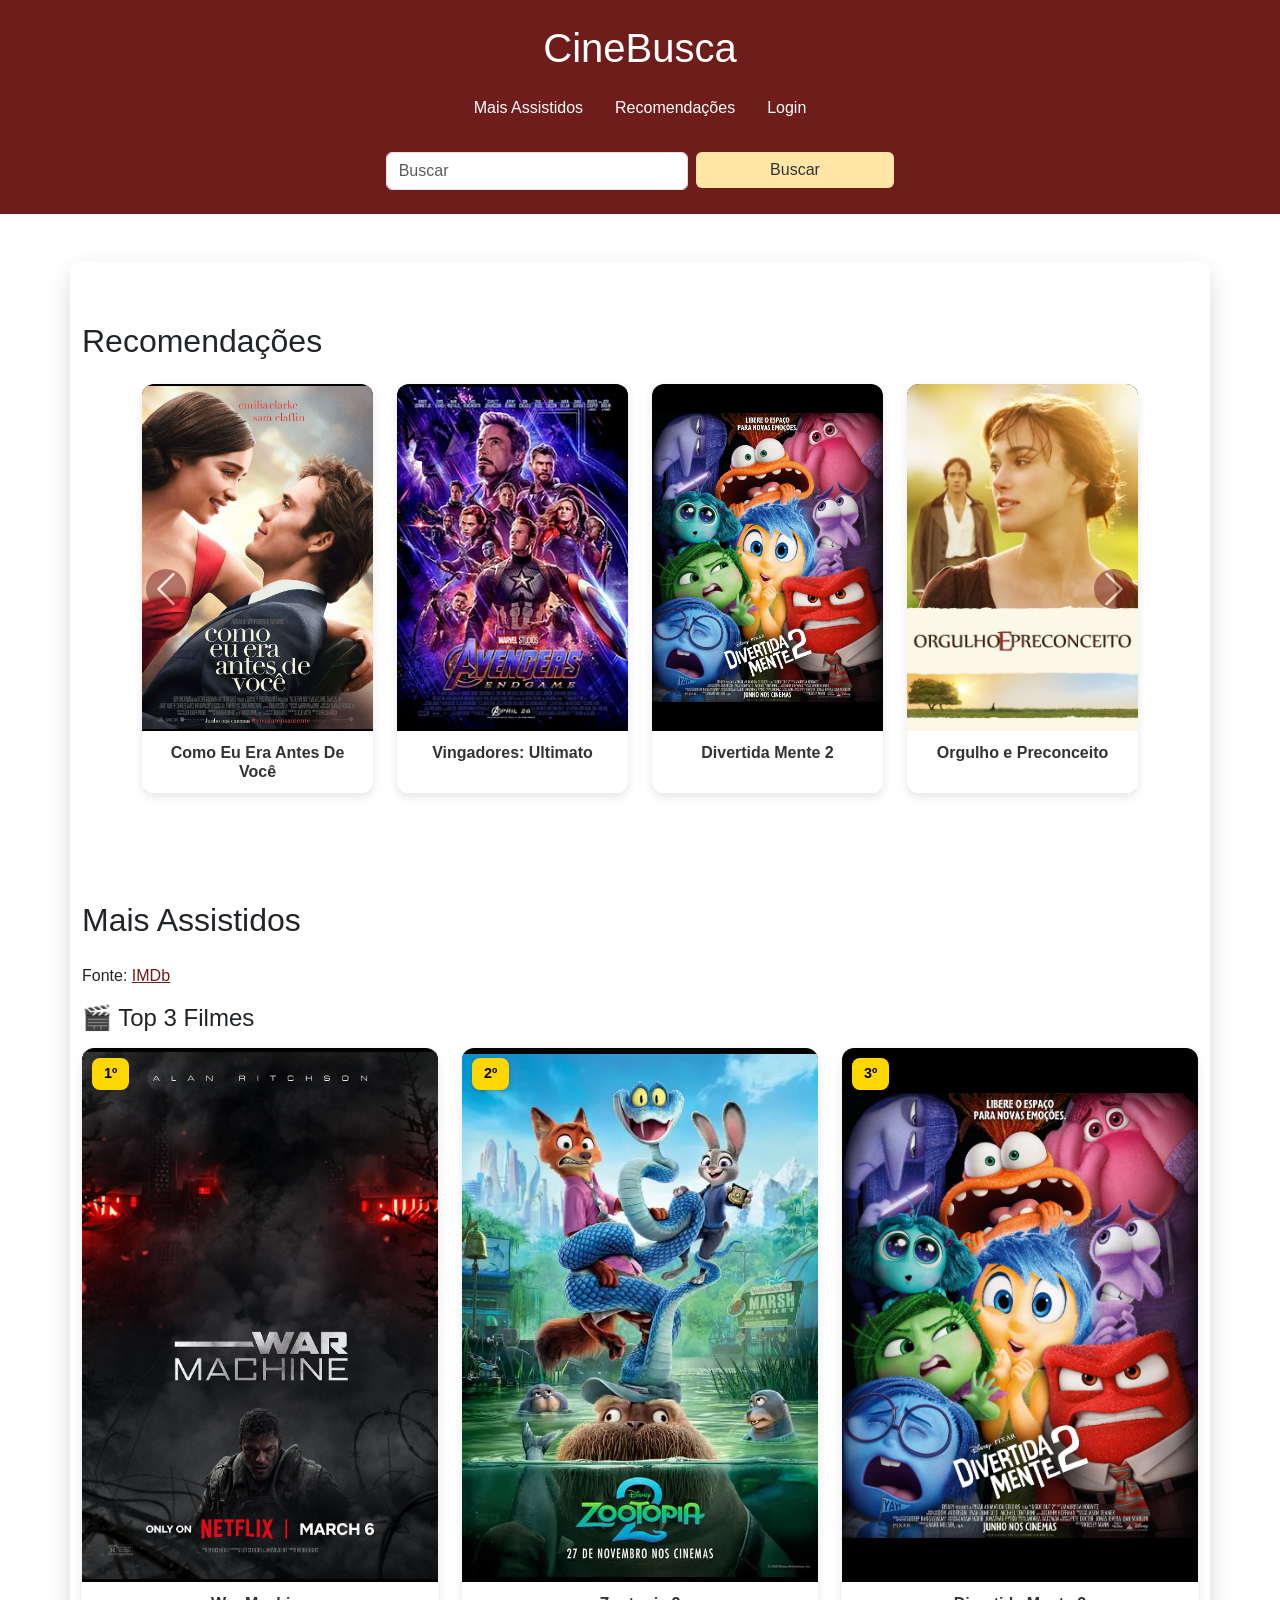
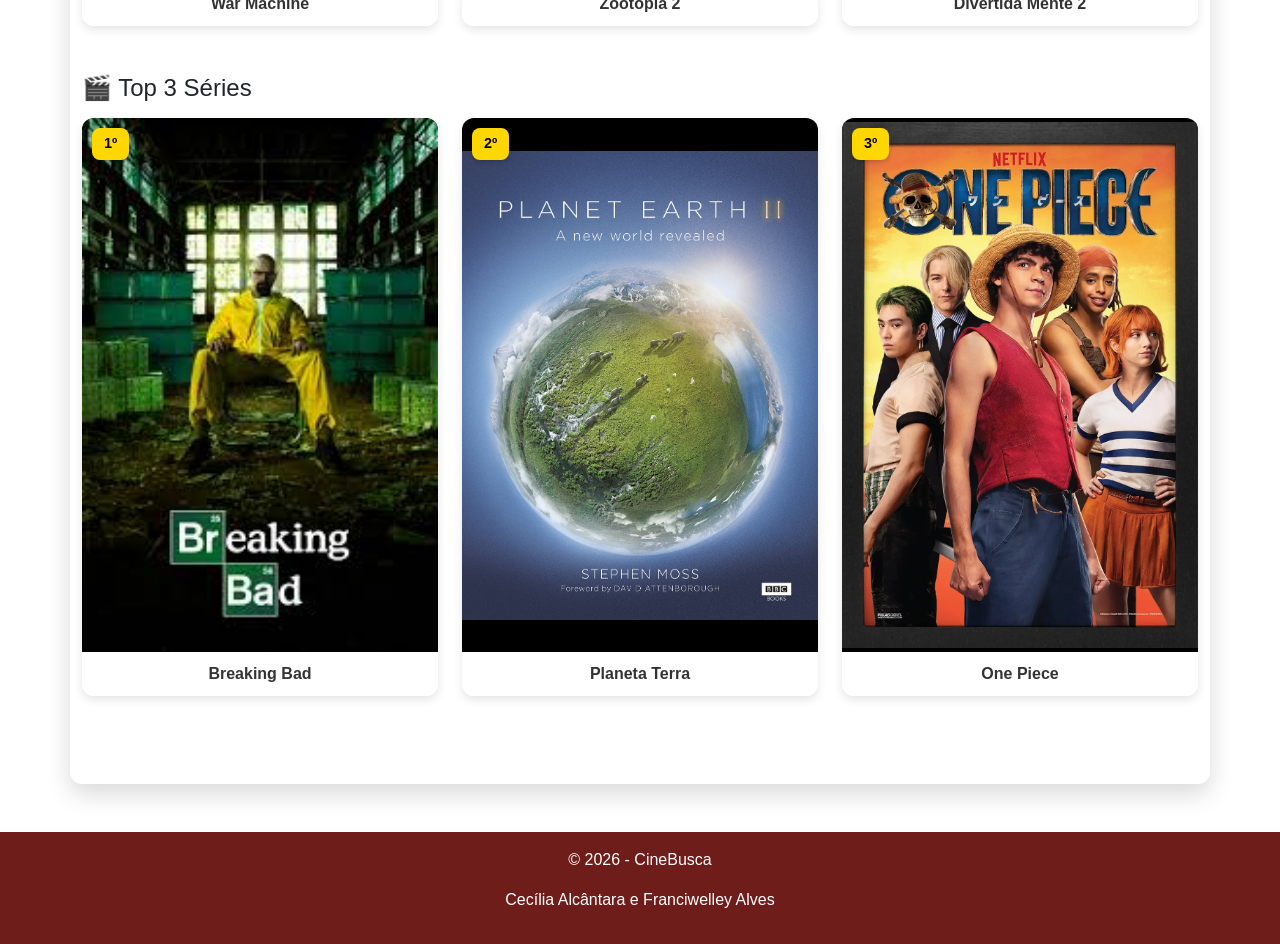
<file: index.html>
<!DOCTYPE html>
<html lang="pt-BR">

<head>
  <meta charset="UTF-8">
  <meta name="viewport" content="width=device-width, initial-scale=1.0">
  <link href="https://cdn.jsdelivr.net/npm/bootstrap@5.3.0/dist/css/bootstrap.min.css" rel="stylesheet">
  <script src="https://cdn.jsdelivr.net/npm/bootstrap@5.3.0/dist/js/bootstrap.bundle.min.js"></script>
  <link rel="stylesheet" href="style.css">
  <title>CineBusca</title>

</head>

<body>
  <header class="text-white p-4 text-center" style="background-color: #6f1d1bff;">
    <h1>CineBusca</h1>

    <nav class="mt-3">
      <ul class="nav justify-content-center">

        <li class="nav-item"><a class="nav-link text-white" href="#maisAssistidos">Mais Assistidos</a></li>
        <li class="nav-item"><a class="nav-link text-white" href="#Recomendacoes">Recomendações</a></li>
        <li class="nav-item"><a class="nav-link text-white" href="inscricao.html">Login</a></li>
      </ul>
    </nav>

    <form class="row g-2 justify-content-center mt-3">
      <div class="col-md-3">
        <input type="text" class="form-control" id="busca" placeholder="Buscar">
      </div>

      <div class="col-md-2">
        <button type="submit" class="btn w-100" style="background-color: #ffe6a7ff; color: #333; border: none;">
          Buscar
        </button>
      </div>
    </form>
  </header>

  <main class="container my-5">
    <section id="Recomendacoes">
      <h2 class="mb-4 text-start">Recomendações</h2>

      <div id="carouselFilmes" class="carousel slide" data-bs-ride="carousel" data-bs-interval="5000">
        <div class="carousel-inner">
          <div class="carousel-item active">
            <div class="row g-4">
              <div class="col-6 col-md-4 col-lg-3">
                <div class="card"><img src="imagens/antesdevoce.jpg" class="card-img-top">
                  <div class="card-body">
                    <h6>Como Eu Era Antes De Você</h6>
                  </div>
                </div>
              </div>
              <div class="col-6 col-md-4 col-lg-3">
                <div class="card"><img src="imagens/Avengers_Endgame.jpg" class="card-img-top">
                  <div class="card-body">
                    <h6>Vingadores: Ultimato</h6>
                  </div>
                </div>
              </div>
              <div class="col-6 col-md-4 col-lg-3">
                <div class="card"><img src="imagens/divertidamente 2.jpeg" class="card-img-top">
                  <div class="card-body">
                    <h6>Divertida Mente 2</h6>
                  </div>
                </div>
              </div>
              <div class="col-6 col-md-4 col-lg-3">
                <div class="card"><img src="imagens/orgulhoepreconceito.jpg" class="card-img-top">
                  <div class="card-body">
                    <h6>Orgulho e Preconceito</h6>
                  </div>
                </div>
              </div>
            </div>
          </div>
          <div class="carousel-item">
            <div class="row g-4">
              <div class="col-6 col-md-4 col-lg-3">
                <div class="card"><img src="imagens/comotreinar.jpg" class="card-img-top">
                  <div class="card-body">
                    <h6>Dragão (2025)</h6>
                  </div>
                </div>
              </div>
              <div class="col-6 col-md-4 col-lg-3">
                <div class="card"><img src="imagens/Dark_(série).jpg" class="card-img-top">
                  <div class="card-body">
                    <h6>Dark</h6>
                  </div>
                </div>
              </div>
              <div class="col-6 col-md-4 col-lg-3">
                <div class="card"><img src="imagens/jane.jpg" class="card-img-top">
                  <div class="card-body">
                    <h6>Jane the Virgin</h6>
                  </div>
                </div>
              </div>
              <div class="col-6 col-md-4 col-lg-3">
                <div class="card"><img src="imagens/theoffice.jpg" class="card-img-top">
                  <div class="card-body">
                    <h6>The Office</h6>
                  </div>
                </div>
              </div>
            </div>
          </div>
        </div>

        <button class="carousel-control-prev" type="button" data-bs-target="#carouselFilmes" data-bs-slide="prev">
          <span class="carousel-control-prev-icon" aria-hidden="true"></span>
        </button>
        <button class="carousel-control-next" type="button" data-bs-target="#carouselFilmes" data-bs-slide="next">
          <span class="carousel-control-next-icon" aria-hidden="true"></span>
        </button>
      </div>
    </section>

    <section id="maisAssistidos">
      <h2 class="mt-5 mb-4 text-start">Mais Assistidos</h2>
      <p>
        Fonte:
        <a href="https://www.imdb.com/pt/chart/moviemeter/" target="_blank"
          style="color: #6f1d1bff; text-decoration: underline;">
          IMDb
        </a>
      </p>

      <h4 class="mb-3">🎬 Top 3 Filmes</h4>
      <div class="row mb-5">
        <div class="col-6 col-md-4">
          <div class="card position-relative">
            <span class="ranking">1º</span>
            <img src="imagens/maquina de guerra.jpg" class="card-img-top">
            <div class="card-body">
              <h6>War Machine</h6>
            </div>
          </div>
        </div>
        <div class="col-6 col-md-4">
          <div class="card position-relative">
            <span class="ranking">2º</span>
            <img src="imagens/zootopia2.webp" class="card-img-top">
            <div class="card-body">
              <h6>Zootopia 2</h6>
            </div>
          </div>
        </div>
        <div class="col-6 col-md-4">
          <div class="card position-relative">
            <span class="ranking">3º</span>
            <img src="imagens/divertidamente 2.jpeg" class="card-img-top">
            <div class="card-body">
              <h6>Divertida Mente 2</h6>
            </div>
          </div>
        </div>
      </div>

      <h4 class="mb-3">🎬 Top 3 Séries</h4>
      <div class="row mb-5">
        <div class="col-6 col-md-4">
          <div class="card position-relative">
            <span class="ranking">1º</span>
            <img src="imagens/breaking.jpg" class="card-img-top">
            <div class="card-body">
              <h6>Breaking Bad</h6>
            </div>
          </div>
        </div>
        <div class="col-6 col-md-4">
          <div class="card position-relative">
            <span class="ranking">2º</span>
            <img src="imagens/planeta.jpg" class="card-img-top">
            <div class="card-body">
              <h6>Planeta Terra</h6>
            </div>
          </div>
        </div>
        <div class="col-6 col-md-4">
          <div class="card position-relative">
            <span class="ranking">3º</span>
            <img src="imagens/one.webp" class="card-img-top">
            <div class="card-body">
              <h6>One Piece</h6>
            </div>
          </div>
        </div>
      </div>
    </section>
  </main>
  <footer class="text-white text-center p-3" style="background-color: #6f1d1bff;">
    <p>© 2026 - CineBusca</p>
    <p>Cecília Alcântara e Franciwelley Alves</p>
  </footer>




  <script src="script.js"></script>
</body>

</html>
</file>
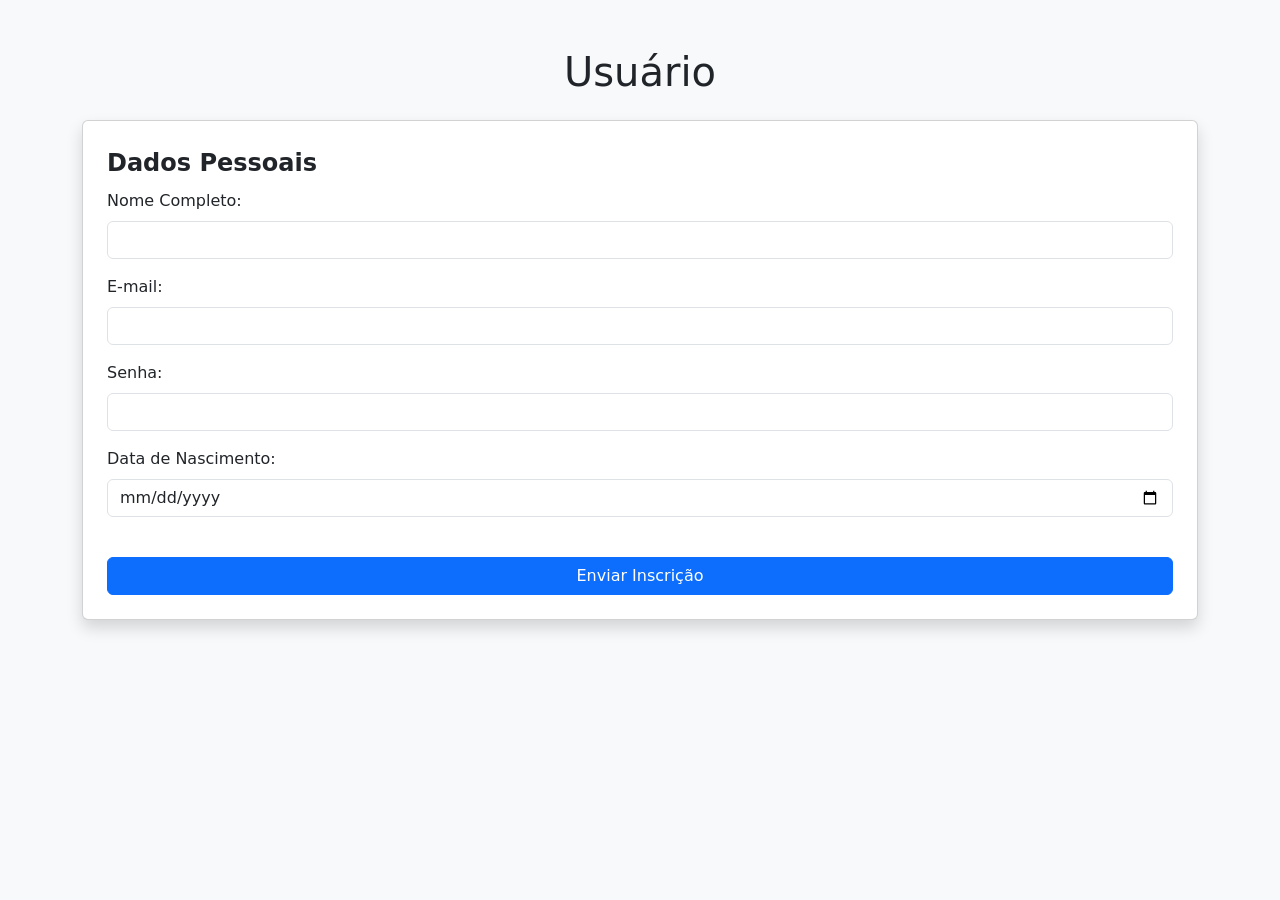
<file: inscricao.html>
<!DOCTYPE html>
<html lang="pt-br">

<head>
    <meta charset="UTF-8">
    <title>Usuario</title>

    <!-- Bootstrap -->
    <link href="https://cdn.jsdelivr.net/npm/bootstrap@5.3.0/dist/css/bootstrap.min.css" rel="stylesheet">
</head>

<body class="bg-light">
    <div class="container my-5">

        <h1 class="text-center mb-4">Usuário</h1>

        <form class="card p-4 shadow">

            <!-- BLOCO 1 -->
            <fieldset class="mb-4">
                <legend class="fw-bold">Dados Pessoais</legend>

                <div class="mb-3">
                    <label for="nome" class="form-label">Nome Completo:</label>
                    <input type="text" id="nome" name="nome" class="form-control">
                </div>

                <div class="mb-3">
                    <label for="email" class="form-label">E-mail:</label>
                    <input type="email" id="email" name="email" class="form-control">
                </div>

                <div class="mb-3">
                    <label for="senha" class="form-label">Senha:</label>
                    <input type="password" id="senha" name="senha" class="form-control">
                </div>

                <div class="mb-3">
                    <label for="data_nascimento" class="form-label">Data de Nascimento:</label>
                    <input type="date" id="data_nascimento" name="data_nascimento" class="form-control">
                </div>
            </fieldset>
            <a href="index.html" class="btn btn-primary w-100">Enviar Inscrição</a>
        </form>

    </div>

    <!-- Bootstrap JS -->
    <script src="https://cdn.jsdelivr.net/npm/bootstrap@5.3.0/dist/js/bootstrap.bundle.min.js"></script>

</body>

</html>
</file>
<file: style.css>
/* RESET E CONFIGURAÇÕES GERAIS */
* {
    margin: 0;
    padding: 0;
    box-sizing: border-box;
    font-family: 'Segoe UI', Arial, sans-serif;
}

body {
    min-height: 100vh;
}

main {
    background-color: white;
    padding: 40px;
    border-radius: 12px;
    box-shadow: 0 10px 25px rgba(0, 0, 0, 0.15);
    margin-top: 3rem;
    margin-bottom: 3rem;
    overflow: hidden;
}

header, footer {
    background-color: #6f1d1bff !important;
}

/*CARDS */
.card {
    transition: 0.3s ease;
    border: none !important;
    box-shadow: 0 4px 10px rgba(0,0,0,0.1);
    border-radius: 12px !important; /* Arredonda o card */
    overflow: hidden; 
    height: 100%;
    background-color: #fff;
}

.card img {
    width: 100% !important;
    aspect-ratio: 2 / 3 !important; 
    object-fit: contain !important; 
    object-position: center !important; 
    background-color: #000 !important; 
    display: block;
    height: auto !important;
}

.card:hover {
    transform: scale(1.05);
    z-index: 5;
    box-shadow: 0 8px 20px rgba(0,0,0,0.2);
}

/* Legendas dos Filmes */
.card-body {
    padding: 12px;
    text-align: center;
    background-color: #fff;
}

.card-body h6 {
    margin: 0;
    color: #333 !important; /* Texto escuro e visível */
    font-weight: 600;
}

/* Selo de Ranking */
.ranking {
    position: absolute;
    top: 10px;
    left: 10px;
    background: gold;
    color: black;
    font-weight: bold;
    padding: 5px 12px;
    border-radius: 8px;
    z-index: 10;
    font-size: 0.9rem;
    box-shadow: 0 2px 5px rgba(0,0,0,0.2);
}

/*CARROSSEL */
#carouselFilmes {
    position: relative;
    padding: 0 60px !important; 
    margin-bottom: 40px;
}

#Recomendacoes {
    overflow: hidden; 
    padding: 20px 0;
}

.carousel-inner {
    overflow: visible !important;
}

.carousel-item {
    transition: transform 10s linear !important;
}

.carousel-control-prev-icon,
.carousel-control-next-icon {
    background-color: #6f1d1bff;
    border-radius: 50%;
    padding: 20px;
}

/* RESPONSIVIDADE */
@media (max-width: 768px) {
    main { padding: 20px; }
    #carouselFilmes { padding: 0 40px !important; }
    .card img { aspect-ratio: 2 / 3 !important; }
}
</file>
